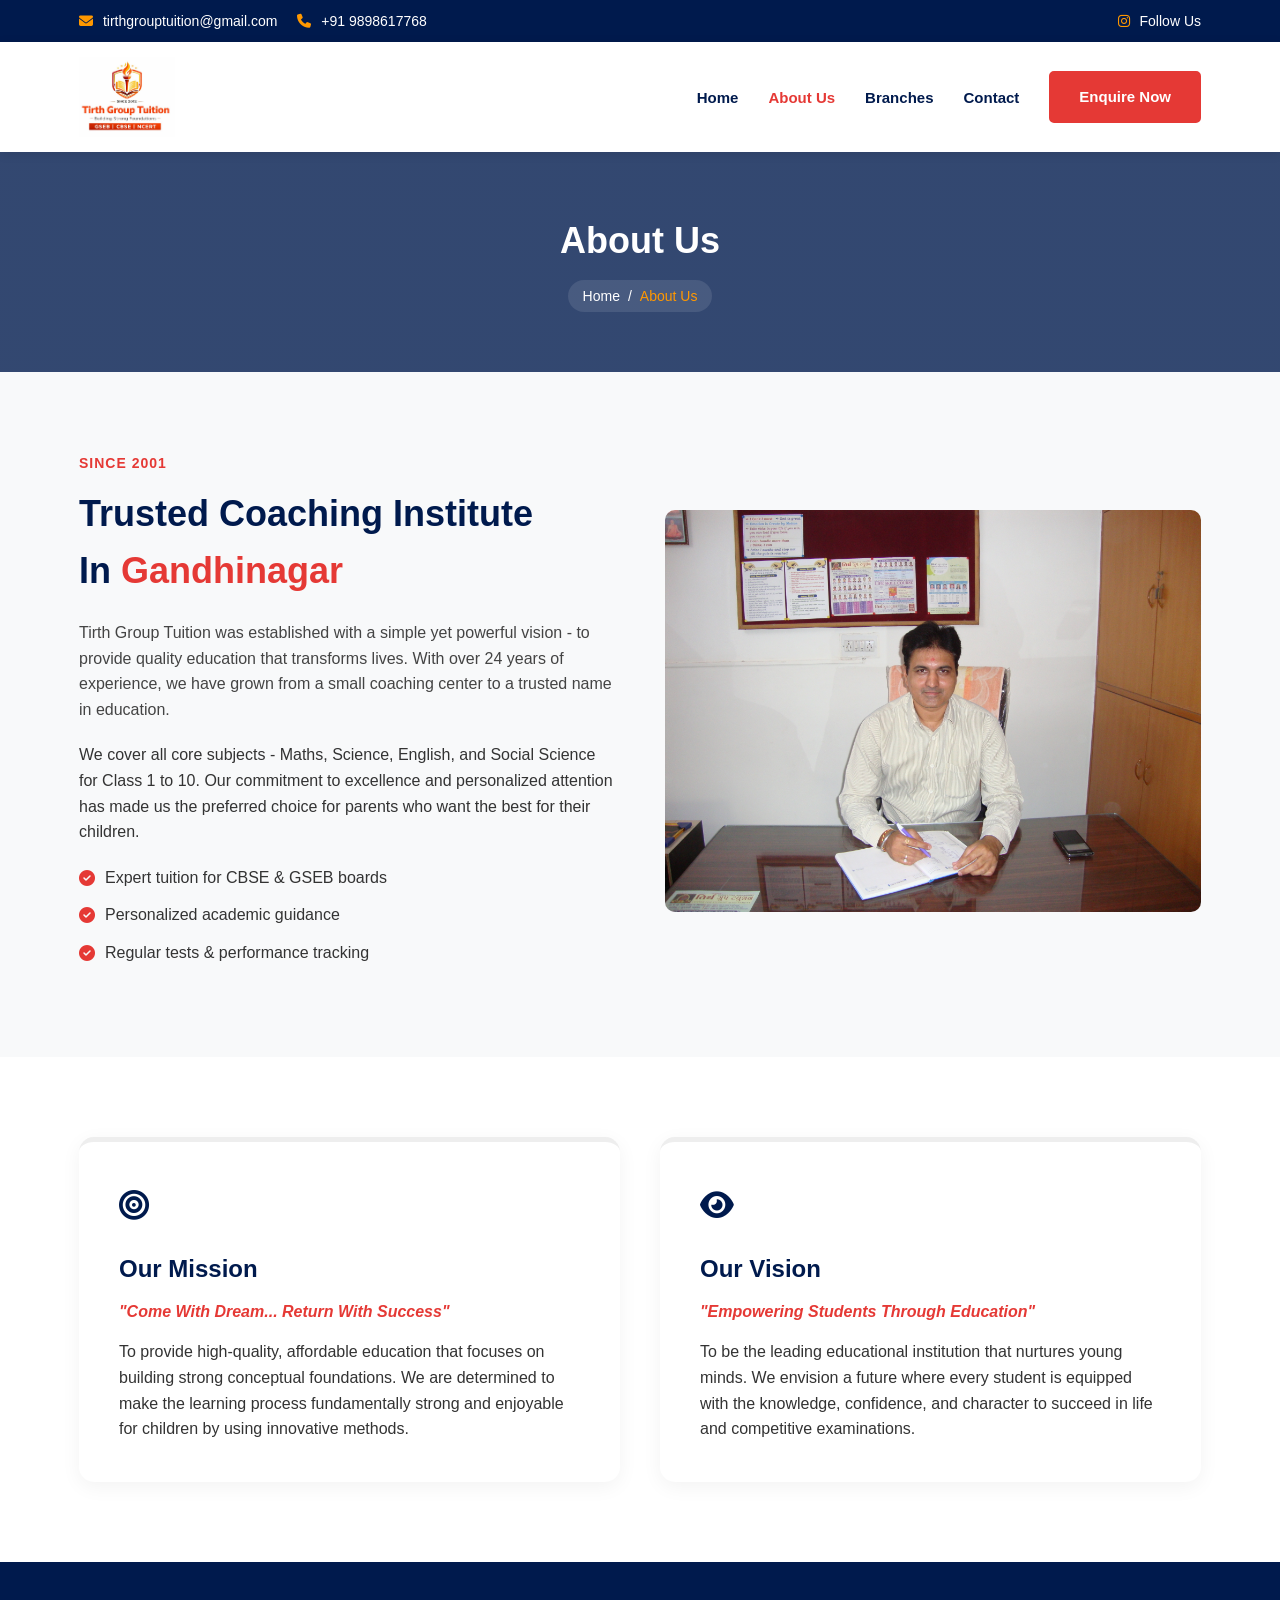
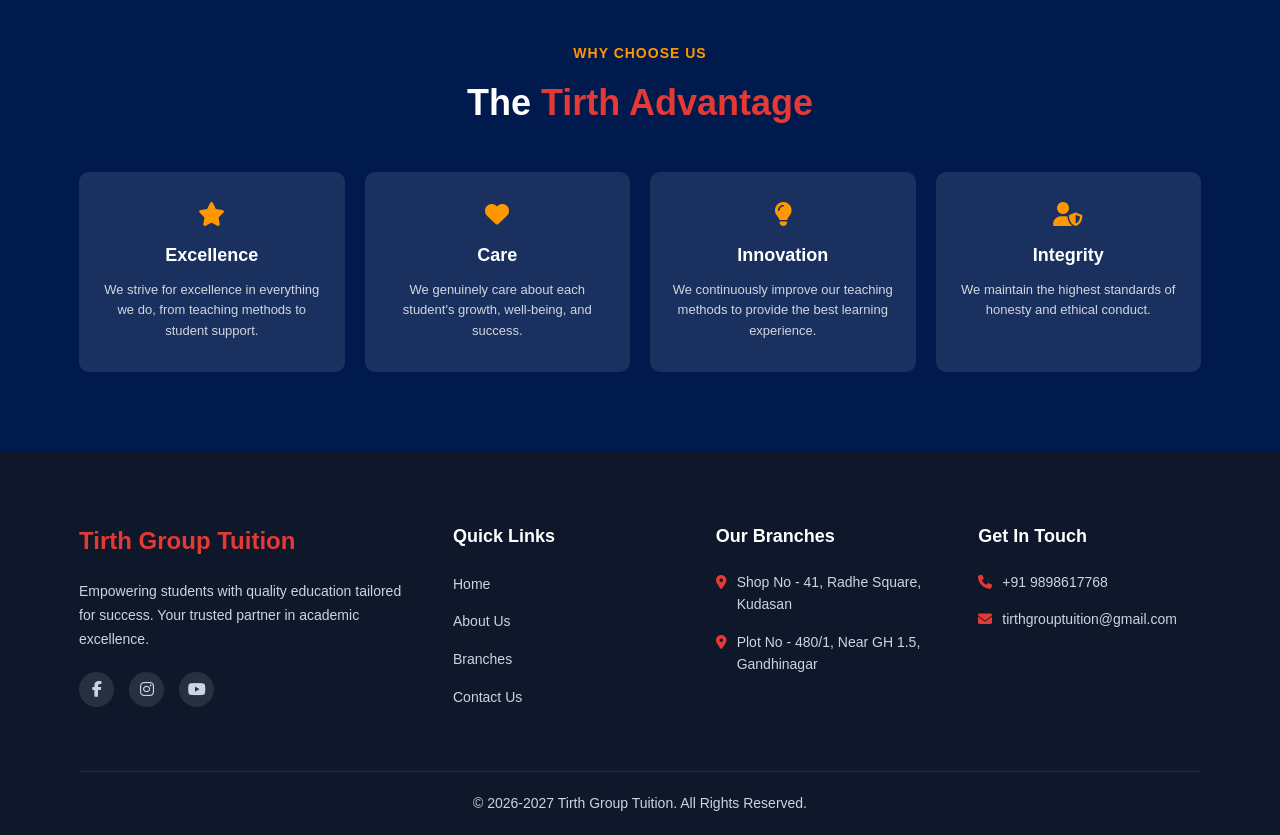
<file: about.html>
<!DOCTYPE html>
<html lang="en">

<head>
    <meta charset="UTF-8">
    <meta name="viewport" content="width=device-width, initial-scale=1.0">
    <title>About Us - Tirth Group Tuition | Our Story & Vision</title>
    <meta name="description"
        content="Learn about Tirth Group Tuition's 24+ years journey in providing quality education. Meet our experienced faculty and know our vision.">

    <link rel="stylesheet" href="https://cdnjs.cloudflare.com/ajax/libs/font-awesome/6.4.0/css/all.min.css">

    <link rel="stylesheet" href="style.css">
</head>

<body>
    <div class="top-bar">
        <div class="container">
            <div class="top-bar-content">
                <div class="top-bar-left">
                    <a href="mailto:tirthgrouptuition@gmail.com">
                        <i class="fas fa-envelope"></i> tirthgrouptuition@gmail.com
                    </a>
                    <a href="tel:+919898617768">
                        <i class="fas fa-phone"></i> +91 9898617768
                    </a>
                </div>
                <!-- <div class="top-bar-right">
                    <a href="https://instagram.com/tirthgrouptuition" target="_blank" rel="noopener">
                        <i class="fab fa-instagram"></i> Follow Us
                    </a>
                    <span class="divider">|</span>
                    <a href="#" class="login-link"><i class="fas fa-user-lock"></i> Student Login</a>
                </div> -->
                <!-- UPDATED: Removed Student Login, kept Follow Us aligned right -->
                <div class="top-bar-right">
                    <a href="https://instagram.com/tirthgrouptuition" target="_blank" rel="noopener">
                        <i class="fab fa-instagram"></i> Follow Us
                    </a>
                </div>
            </div>
        </div>
    </div>

    <header class="header">
        <div class="container">
            <div class="header-content">
                <!-- <div class="logo">
                    <a href="index.html">
                        Tirth Group <span class="highlight">Tuition</span>
                    </a>
                </div> -->
                <div class="logo">
                    <a href="index.html">
                        <!-- Logo image from /images folder. alt text for accessibility/SEO -->
                        <img src="images/Logo.JPG" alt="Tirth Group Tuition Logo"
                            style="height: 80px; width: auto; display: block;">
                    </a>
                </div>

                <button class="mobile-menu-btn" aria-label="Toggle menu">
                    <i class="fas fa-bars"></i>
                </button>

                <nav>
                    <ul class="nav-menu">
                        <li><a href="index.html">Home</a></li>
                        <li><a href="about.html" class="active">About Us</a></li>
                        <li><a href="branches.html">Branches</a></li>
                        <li><a href="contact.html">Contact</a></li>
                        <li>
                            <a href="#" class="btn btn-enquire">Enquire Now</a>
                        </li>
                    </ul>
                </nav>
            </div>
        </div>
    </header>

    <section class="page-header-banner">
        <div class="container">
            <h1>About Us</h1>
            <div class="breadcrumb">
                <a href="index.html">Home</a>
                <span class="separator">/</span>
                <span class="current">About Us</span>
            </div>
        </div>
    </section>



    <section class="section about-story-section" style="background-color: #f8f9fa;">
        <div class="container">
            <div class="about-grid-layout">
                <div class="about-content-text">
                    <span class="sub-title">SINCE 2001</span>
                    <h2>Trusted Coaching Institute <br>In <span class="highlight">Gandhinagar</span></h2>
                    <p class="intro-para">
                        Tirth Group Tuition was established with a simple yet powerful vision - to provide quality
                        education that transforms lives.
                        With over 24 years of experience, we have grown from a small coaching center to a trusted name
                        in education.
                    </p>
                    <p>
                        We cover all core subjects - Maths, Science, English, and Social Science for Class 1 to 10.
                        Our commitment to excellence and personalized attention has made us the preferred choice for
                        parents who want the best for their children.
                    </p>

                    <div class="about-features-list">
                        <ul>
                            <li><i class="fas fa-check-circle"></i> Expert tuition for CBSE & GSEB boards</li>
                            <li><i class="fas fa-check-circle"></i> Personalized academic guidance</li>
                            <li><i class="fas fa-check-circle"></i> Regular tests & performance tracking</li>
                        </ul>
                    </div>
                </div>
                <div class="about-img-collage">
                    <img src="images/tgt2.JPG" alt="Classroom Environment" class="main-about-img">
                </div>
            </div>
        </div>
    </section>

    <section class="section mission-vision-section">
        <div class="container">
            <div class="mv-grid">
                <div class="mv-box">
                    <div class="mv-icon"><i class="fas fa-bullseye"></i></div>
                    <h3>Our Mission</h3>
                    <p class="mv-tagline">"Come With Dream... Return With Success"</p>
                    <p>
                        To provide high-quality, affordable education that focuses on building strong conceptual
                        foundations.
                        We are determined to make the learning process fundamentally strong and enjoyable for children
                        by using innovative methods.
                    </p>
                </div>

                <div class="mv-box">
                    <div class="mv-icon"><i class="fas fa-eye"></i></div>
                    <h3>Our Vision</h3>
                    <p class="mv-tagline">"Empowering Students Through Education"</p>
                    <p>
                        To be the leading educational institution that nurtures young minds. We envision a future where
                        every student
                        is equipped with the knowledge, confidence, and character to succeed in life and competitive
                        examinations.
                    </p>
                </div>
            </div>
        </div>
    </section>

    <section class="section" style="background-color: #001a4d; color: white;">
        <div class="container">
            <div class="section-head text-center">
                <span class="sub-title" style="color: #FF9800;">WHY CHOOSE US</span>
                <h2 style="color: white;">The <span class="highlight">Tirth Advantage</span></h2>
            </div>

            <div class="values-grid">
                <div class="value-card">
                    <i class="fas fa-star"></i>
                    <h4>Excellence</h4>
                    <p>We strive for excellence in everything we do, from teaching methods to student support.</p>
                </div>
                <div class="value-card">
                    <i class="fas fa-heart"></i>
                    <h4>Care</h4>
                    <p>We genuinely care about each student's growth, well-being, and success.</p>
                </div>
                <div class="value-card">
                    <i class="fas fa-lightbulb"></i>
                    <h4>Innovation</h4>
                    <p>We continuously improve our teaching methods to provide the best learning experience.</p>
                </div>
                <div class="value-card">
                    <i class="fas fa-user-shield"></i>
                    <h4>Integrity</h4>
                    <p>We maintain the highest standards of honesty and ethical conduct.</p>
                </div>
            </div>
        </div>
    </section>

    <footer class="footer-new">
        <div class="container">
            <div class="footer-top">
                <div class="footer-widget">
                    <div class="f-logo">
                        Tirth Group <span class="highlight">Tuition</span>
                    </div>
                    <p>Empowering students with quality education tailored for success. Your trusted partner in academic
                        excellence.</p>
                    <div class="social-icons">
                        <a href="#"><i class="fab fa-facebook-f"></i></a>
                        <a href="#"><i class="fab fa-instagram"></i></a>
                        <a href="#"><i class="fab fa-youtube"></i></a>
                    </div>
                </div>

                <div class="footer-widget">
                    <h4>Quick Links</h4>
                    <ul>
                        <li><a href="index.html">Home</a></li>
                        <li><a href="about.html">About Us</a></li>
                        <li><a href="branches.html">Branches</a></li>
                        <li><a href="contact.html">Contact Us</a></li>
                    </ul>
                </div>

                <div class="footer-widget">
                    <h4>Our Branches</h4>
                    <div class="f-contact-box">
                        <i class="fas fa-map-marker-alt"></i>
                        <span>Shop No - 41, Radhe Square, Kudasan</span>
                    </div>
                    <div class="f-contact-box">
                        <i class="fas fa-map-marker-alt"></i>
                        <span>Plot No - 480/1, Near GH 1.5, Gandhinagar</span>
                    </div>
                </div>

                <div class="footer-widget">
                    <h4>Get In Touch</h4>
                    <div class="f-contact-box">
                        <i class="fas fa-phone"></i>
                        <a href="tel:+919898617768">+91 9898617768</a>
                    </div>
                    <div class="f-contact-box">
                        <i class="fas fa-envelope"></i>
                        <a href="mailto:tirthgrouptuition@gmail.com">tirthgrouptuition@gmail.com</a>
                    </div>
                </div>
            </div>

            <div class="footer-bottom">
                <p>&copy; 2026-2027 Tirth Group Tuition. All Rights Reserved.</p>
                <!-- <p>&copy; 2026-<span id="currentYear">2027</span> Tirth Group Tuition. All Rights Reserved.</p> -->
            </div>
        </div>
    </footer>

    <div class="modal-overlay">
        <div class="modal pill-modal-wide">
            <button class="modal-close" aria-label="Close form">×</button>

            <div class="modal-grid">
                <div class="modal-left">
                    <span class="modal-tag">CONTACT US</span>
                    <h2>We're Here <br>For <span class="highlight-text">You</span></h2>
                    <p>Fill out the form and we'll get back to you shortly to assist!</p>

                    <div class="modal-brand-logo">
                        <div class="brand-circle">
                            <i class="fas fa-graduation-cap"></i>
                        </div>
                        <h3>Tirth Group <span style="color: #001a4d;">Tuition</span></h3>
                    </div>
                </div>

                <div class="modal-right">
                    <form id="enquiryForm" class="pill-contact-form">
                        <div class="form-group-pill">
                            <input type="text" id="name" name="name" placeholder="Name" class="pill-input" required>
                        </div>

                        <div class="form-group-pill">
                            <input type="email" id="email" name="email" placeholder="Email" class="pill-input" required>
                        </div>

                        <div class="form-group-pill">
                            <input type="tel" id="phone" name="phone" placeholder="Phone" class="pill-input"
                                maxlength="10" required>
                        </div>

                        <div class="form-group-pill">
                            <select id="studentClass" name="studentClass" class="pill-input" required
                                style="cursor: pointer; background-color: #fff;">
                                <option value="" disabled selected>Select Class</option>
                                <option value="1">Class 1</option>
                                <option value="2">Class 2</option>
                                <option value="3">Class 3</option>
                                <option value="4">Class 4</option>
                                <option value="5">Class 5</option>
                                <option value="6">Class 6</option>
                                <option value="7">Class 7</option>
                                <option value="8">Class 8</option>
                                <option value="9">Class 9</option>
                                <option value="10">Class 10</option>
                            </select>
                        </div>

                        <div class="form-group-pill">
                            <textarea id="message" name="message" placeholder="Message" class="pill-input"
                                rows="3"></textarea>
                        </div>

                        <div style="text-align: center;">
                            <button type="submit" class="btn pill-submit-btn"
                                style="justify-content: center; padding: 12px 50px;">Send Message</button>
                        </div>

                        <div id="formMessage"
                            style="display:none; text-align:center; margin-top:15px; font-weight:bold;"></div>
                    </form>
                </div>
            </div>
        </div>
    </div>

    <script src="script.js"></script>
</body>

</html>
</file>
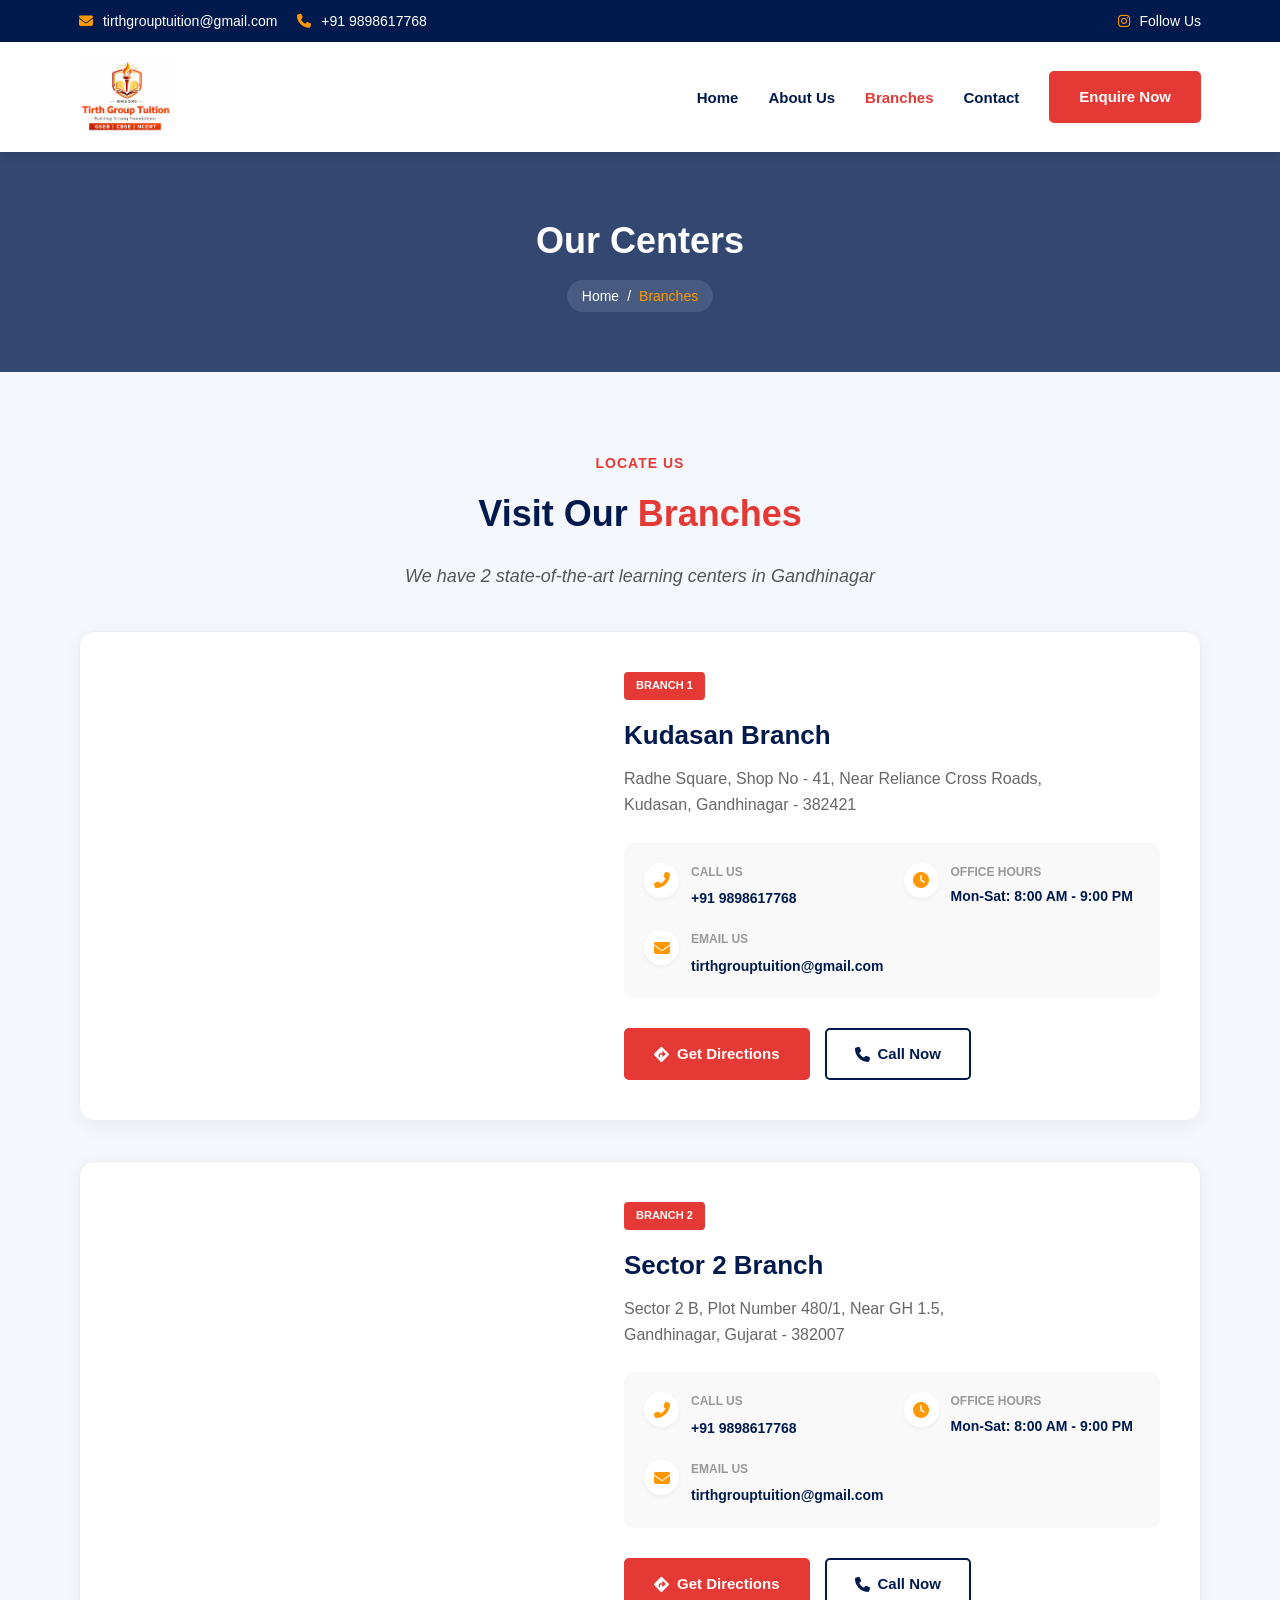
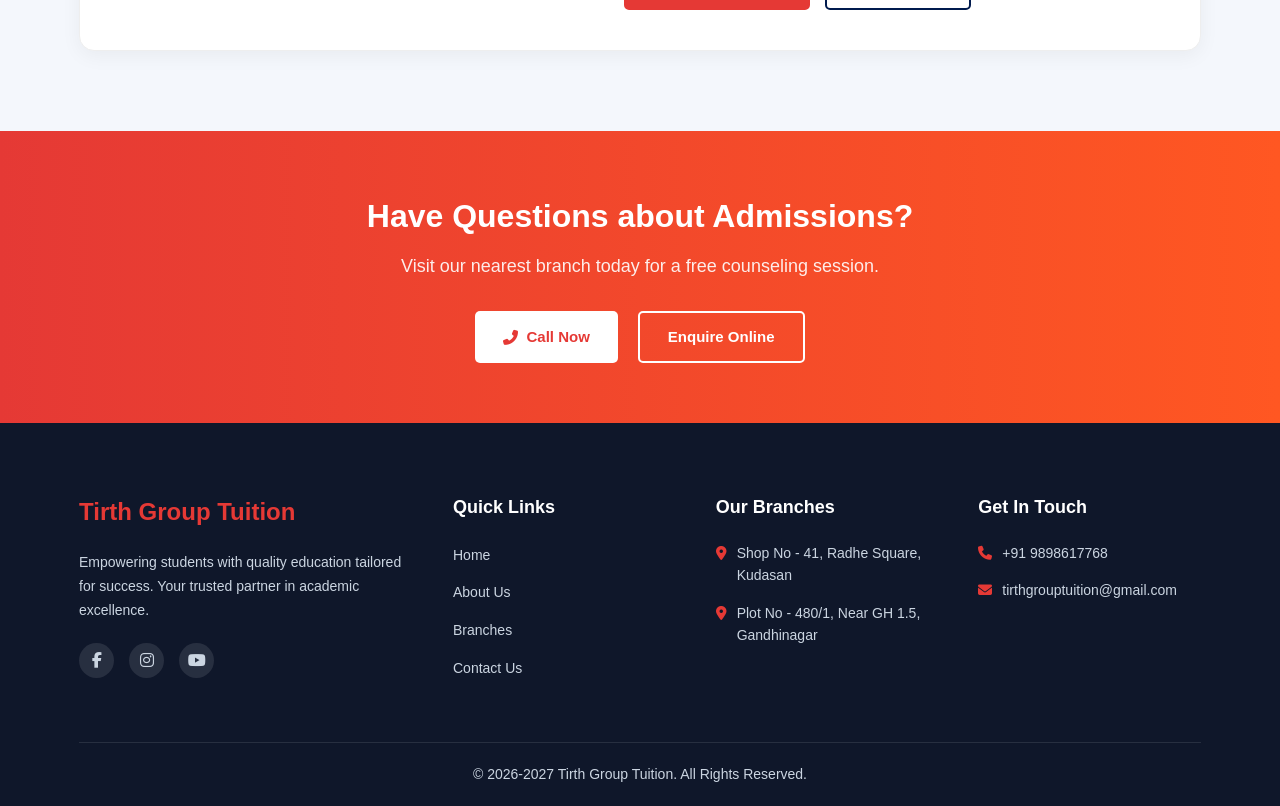
<file: branches.html>
<!DOCTYPE html>
<html lang="en">

<head>
    <meta charset="UTF-8">
    <meta name="viewport" content="width=device-width, initial-scale=1.0">
    <title>Our Branches - Tirth Group Tuition | Kudasan & Gandhinagar</title>
    <meta name="description"
        content="Visit Tirth Group Tuition at our Kudasan and Gandhinagar branches. Find directions, contact numbers, and center timings here.">

    <link rel="stylesheet" href="https://cdnjs.cloudflare.com/ajax/libs/font-awesome/6.4.0/css/all.min.css">

    <link rel="stylesheet" href="style.css">
</head>

<body>
    <div class="top-bar">
        <div class="container">
            <div class="top-bar-content">
                <div class="top-bar-left">
                    <a href="mailto:tirthgrouptuition@gmail.com">
                        <i class="fas fa-envelope"></i> tirthgrouptuition@gmail.com
                    </a>
                    <a href="tel:+919898617768">
                        <i class="fas fa-phone"></i> +91 9898617768
                    </a>
                </div>
                <!-- <div class="top-bar-right">
                    <a href="https://instagram.com/tirthgrouptuition" target="_blank" rel="noopener">
                        <i class="fab fa-instagram"></i> Follow Us
                    </a>
                    <span class="divider">|</span>
                    <a href="#" class="login-link"><i class="fas fa-user-lock"></i> Student Login</a>
                </div> -->
                <!-- UPDATED: Removed Student Login, kept Follow Us aligned right -->
                <div class="top-bar-right">
                    <a href="https://instagram.com/tirthgrouptuition" target="_blank" rel="noopener">
                        <i class="fab fa-instagram"></i> Follow Us
                    </a>
                </div>
            </div>
        </div>
    </div>

    <header class="header">
        <div class="container">
            <div class="header-content">
                <!-- <div class="logo">
                    <a href="index.html">
                        Tirth Group <span class="highlight">Tuition</span>
                    </a>
                </div> -->
                <div class="logo">
    <a href="index.html">
        <!-- Logo image from /images folder. alt text for accessibility/SEO -->
        <img 
            src="images/Logo.JPG" 
            alt="Tirth Group Tuition Logo" 
            style="height: 80px; width: auto; display: block;"
        >
    </a>
</div>

                <button class="mobile-menu-btn" aria-label="Toggle menu">
                    <i class="fas fa-bars"></i>
                </button>

                <nav>
                    <ul class="nav-menu">
                        <li><a href="index.html">Home</a></li>
                        <li><a href="about.html">About Us</a></li>
                        <li><a href="branches.html" class="active">Branches</a></li>
                        <li><a href="contact.html">Contact</a></li>
                        <li>
                            <a href="#" class="btn btn-enquire">Enquire Now</a>
                        </li>
                    </ul>
                </nav>
            </div>
        </div>
    </header>

    <section class="page-header-banner">
        <div class="container">
            <h1>Our Centers</h1>
            <div class="breadcrumb">
                <a href="index.html">Home</a>
                <span class="separator">/</span>
                <span class="current">Branches</span>
            </div>
        </div>
    </section>

    <section class="section" style="background-color: #f4f7fc;">
        <div class="container">
            <div class="section-head text-center">
                <span class="sub-title">LOCATE US</span>
                <h2>Visit Our <span class="highlight">Branches</span></h2>
                <p class="lead-text">We have 2 state-of-the-art learning centers in Gandhinagar</p>
            </div>

            <div class="branch-listing-wrapper">

                <div class="full-branch-card">
                    <div class="fb-map">
                        <iframe
                            src="https://www.google.com/maps/embed?pb=!1m18!1m12!1m3!1d3671.2!2d72.6!3d23.1!2m3!1f0!2f0!3f0!3m2!1i1024!2i768!4f13.1!3m3!1m2!1s0x0%3A0x0!2sKudasan%2C%20Gandhinagar!5e0!3m2!1sen!2sin!4v1234567890"
                            allowfullscreen="" loading="lazy">
                        </iframe>
                    </div>
                    <div class="fb-content">
                        <span class="branch-badge">BRANCH 1</span>
                        <h3>Kudasan Branch</h3>
                        <p class="fb-address">
                            Radhe Square, Shop No - 41, Near Reliance Cross Roads, <br>Kudasan, Gandhinagar - 382421
                        </p>

                        <div class="fb-details">
                            <div class="fb-item">
                                <div class="icon"><i class="fas fa-phone-alt"></i></div>
                                <div>
                                    <span>Call Us</span>
                                    <a href="tel:+919898617768">+91 9898617768</a>
                                </div>
                            </div>
                            <div class="fb-item">
                                <div class="icon"><i class="fas fa-clock"></i></div>
                                <div>
                                    <span>Office Hours</span>
                                    <p>Mon-Sat: 8:00 AM - 9:00 PM</p>
                                </div>
                            </div>
                            <div class="fb-item">
                                <div class="icon"><i class="fas fa-envelope"></i></div>
                                <div>
                                    <span>Email Us</span>
                                    <a href="mailto:tirthgrouptuition@gmail.com">tirthgrouptuition@gmail.com</a>
                                </div>
                            </div>
                        </div>

                        <div class="fb-actions">
                            <a href="#" class="btn btn-primary"><i class="fas fa-directions"></i> Get Directions</a>
                            <a href="tel:+919898617768" class="btn btn-outline"><i class="fas fa-phone"></i> Call
                                Now</a>
                        </div>
                    </div>
                </div>

                <div class="full-branch-card">
                    <div class="fb-map">
                        <iframe
                            src="https://www.google.com/maps/embed?pb=!1m18!1m12!1m3!1d3671.9!2d72.6!3d23.2!2m3!1f0!2f0!3f0!3m2!1i1024!2i768!4f13.1!3m3!1m2!1s0x0%3A0x0!2sGandhinagar!5e0!3m2!1sen!2sin!4v1234567890"
                            allowfullscreen="" loading="lazy">
                        </iframe>
                    </div>
                    <div class="fb-content">
                        <span class="branch-badge">BRANCH 2</span>
                        <h3>Sector 2 Branch</h3>
                        <p class="fb-address">
                            Sector 2 B, Plot Number 480/1, Near GH 1.5, <br>Gandhinagar, Gujarat - 382007
                        </p>

                        <div class="fb-details">
                            <div class="fb-item">
                                <div class="icon"><i class="fas fa-phone-alt"></i></div>
                                <div>
                                    <span>Call Us</span>
                                    <a href="tel:+919898617768">+91 9898617768</a>
                                </div>
                            </div>
                            <div class="fb-item">
                                <div class="icon"><i class="fas fa-clock"></i></div>
                                <div>
                                    <span>Office Hours</span>
                                    <p>Mon-Sat: 8:00 AM - 9:00 PM</p>
                                </div>
                            </div>
                            <div class="fb-item">
                                <div class="icon"><i class="fas fa-envelope"></i></div>
                                <div>
                                    <span>Email Us</span>
                                    <a href="mailto:tirthgrouptuition@gmail.com">tirthgrouptuition@gmail.com</a>
                                </div>
                            </div>
                        </div>

                        <div class="fb-actions">
                            <a href="#" class="btn btn-primary"><i class="fas fa-directions"></i> Get Directions</a>
                            <a href="tel:+919898617768" class="btn btn-outline"><i class="fas fa-phone"></i> Call
                                Now</a>
                        </div>
                    </div>
                </div>

            </div>
        </div>
    </section>

    <section class="cta-strip">
        <div class="container">
            <div class="cta-content">
                <h2>Have Questions about Admissions?</h2>
                <p>Visit our nearest branch today for a free counseling session.</p>
                <div class="cta-buttons">
                    <a href="tel:+919898617768" class="btn btn-white"><i class="fas fa-phone-alt"></i> Call Now</a>
                    <a href="#" class="btn btn-border-white">Enquire Online</a>
                </div>
            </div>
        </div>
    </section>

    <footer class="footer-new">
        <div class="container">
            <div class="footer-top">
                <div class="footer-widget">
                    <div class="f-logo">
                        Tirth Group <span class="highlight">Tuition</span>
                    </div>
                    <p>Empowering students with quality education tailored for success. Your trusted partner in academic
                        excellence.</p>
                    <div class="social-icons">
                        <a href="#"><i class="fab fa-facebook-f"></i></a>
                        <a href="#"><i class="fab fa-instagram"></i></a>
                        <a href="#"><i class="fab fa-youtube"></i></a>
                    </div>
                </div>

                <div class="footer-widget">
                    <h4>Quick Links</h4>
                    <ul>
                        <li><a href="index.html">Home</a></li>
                        <li><a href="about.html">About Us</a></li>
                        <li><a href="branches.html">Branches</a></li>
                        <li><a href="contact.html">Contact Us</a></li>
                    </ul>
                </div>

                <div class="footer-widget">
                    <h4>Our Branches</h4>
                    <div class="f-contact-box">
                        <i class="fas fa-map-marker-alt"></i>
                        <span>Shop No - 41, Radhe Square, Kudasan</span>
                    </div>
                    <div class="f-contact-box">
                        <i class="fas fa-map-marker-alt"></i>
                        <span>Plot No - 480/1, Near GH 1.5, Gandhinagar</span>
                    </div>
                </div>

                <div class="footer-widget">
                    <h4>Get In Touch</h4>
                    <div class="f-contact-box">
                        <i class="fas fa-phone"></i>
                        <a href="tel:+919898617768">+91 9898617768</a>
                    </div>
                    <div class="f-contact-box">
                        <i class="fas fa-envelope"></i>
                        <a href="mailto:tirthgrouptuition@gmail.com">tirthgrouptuition@gmail.com</a>
                    </div>
                </div>
            </div>

            <div class="footer-bottom">
                <p>&copy; 2026-2027 Tirth Group Tuition. All Rights Reserved.</p>
                <!-- <p>&copy; 2026-<span id="currentYear">2027</span> Tirth Group Tuition. All Rights Reserved.</p> -->
            </div>
        </div>
    </footer>

    <div class="modal-overlay">
        <div class="modal pill-modal-wide">
            <button class="modal-close" aria-label="Close form">×</button>
            
            <div class="modal-grid">
                <div class="modal-left">
                    <span class="modal-tag">CONTACT US</span>
                    <h2>We're Here <br>For <span class="highlight-text">You</span></h2>
                    <p>Fill out the form and we'll get back to you shortly to assist!</p>
                    
                    <div class="modal-brand-logo">
                        <div class="brand-circle">
                            <i class="fas fa-graduation-cap"></i>
                        </div>
                        <h3>Tirth Group <span style="color: #001a4d;">Tuition</span></h3>
                    </div>
                </div>

                <div class="modal-right">
                    <form id="enquiryForm" class="pill-contact-form">
                        <div class="form-group-pill">
                            <input type="text" id="name" name="name" placeholder="Name" class="pill-input" required>
                        </div>
                        
                        <div class="form-group-pill">
                            <input type="email" id="email" name="email" placeholder="Email" class="pill-input" required>
                        </div>

                        <div class="form-group-pill">
                            <input type="tel" id="phone" name="phone" placeholder="Phone" class="pill-input" maxlength="10" required>
                        </div>

                        <div class="form-group-pill">
                            <select id="studentClass" name="studentClass" class="pill-input" required style="cursor: pointer; background-color: #fff;">
                                <option value="" disabled selected>Select Class</option>
                                <option value="1">Class 1</option>
                                <option value="2">Class 2</option>
                                <option value="3">Class 3</option>
                                <option value="4">Class 4</option>
                                <option value="5">Class 5</option>
                                <option value="6">Class 6</option>
                                <option value="7">Class 7</option>
                                <option value="8">Class 8</option>
                                <option value="9">Class 9</option>
                                <option value="10">Class 10</option>
                            </select>
                        </div>

                        <div class="form-group-pill">
                            <textarea id="message" name="message" placeholder="Message" class="pill-input" rows="3"></textarea>
                        </div>

                        <div style="text-align: center;">
                            <button type="submit" class="btn pill-submit-btn" style="justify-content: center; padding: 12px 50px;">Send Message</button>
                        </div>
                        
                        <div id="formMessage" style="display:none; text-align:center; margin-top:15px; font-weight:bold;"></div>
                    </form>
                </div>
            </div>
        </div>
    </div>

    <script src="script.js"></script>
</body>

</html>
</file>
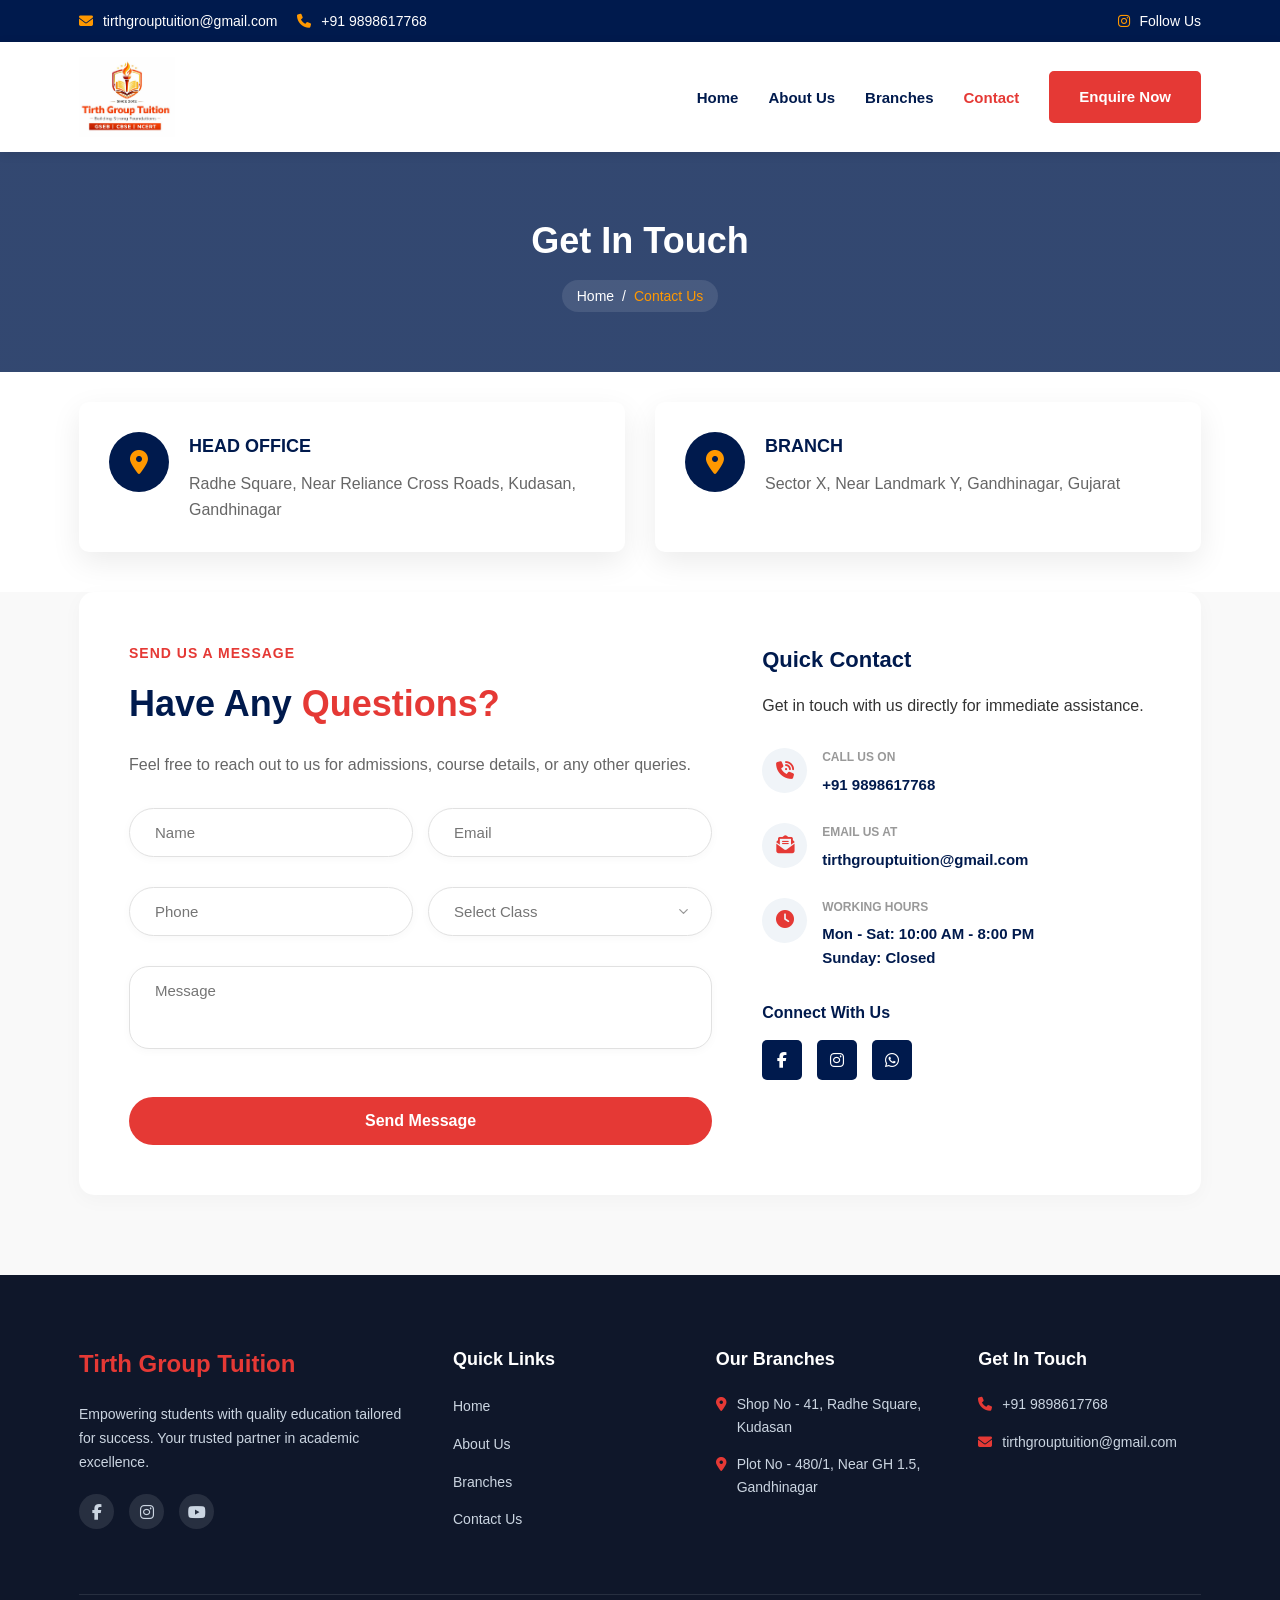
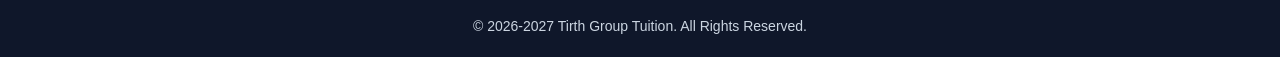
<file: contact.html>
<!DOCTYPE html>
<html lang="en">

<head>
    <meta charset="UTF-8">
    <meta name="viewport" content="width=device-width, initial-scale=1.0">
    <title>Contact Us - Tirth Group Tuition | Get in Touch</title>
    <meta name="description"
        content="Contact Tirth Group Tuition for admissions, queries, or to schedule a visit. Find our phone number, email, and addresses for Kudasan and Gandhinagar branches.">

    <link rel="stylesheet" href="https://cdnjs.cloudflare.com/ajax/libs/font-awesome/6.4.0/css/all.min.css">

    <link rel="stylesheet" href="style.css">
</head>

<body>
    <div class="top-bar">
        <div class="container">
            <div class="top-bar-content">
                <div class="top-bar-left">
                    <a href="mailto:tirthgrouptuition@gmail.com">
                        <i class="fas fa-envelope"></i> tirthgrouptuition@gmail.com
                    </a>
                    <a href="tel:+919898617768">
                        <i class="fas fa-phone"></i> +91 9898617768
                    </a>
                </div>
                <!-- <div class="top-bar-right">
                    <a href="https://instagram.com/tirthgrouptuition" target="_blank" rel="noopener">
                        <i class="fab fa-instagram"></i> Follow Us
                    </a>
                    <span class="divider">|</span>
                    <a href="#" class="login-link"><i class="fas fa-user-lock"></i> Student Login</a>
                </div> -->
                <!-- UPDATED: Removed Student Login, kept Follow Us aligned right -->
                <div class="top-bar-right">
                    <a href="https://instagram.com/tirthgrouptuition" target="_blank" rel="noopener">
                        <i class="fab fa-instagram"></i> Follow Us
                    </a>
                </div>
            </div>
        </div>
    </div>

    <header class="header">
        <div class="container">
            <div class="header-content">
                <!-- <div class="logo">
                    <a href="index.html">
                        Tirth Group <span class="highlight">Tuition</span>
                    </a>
                </div> -->
                <div class="logo">
    <a href="index.html">
        <!-- Logo image from /images folder. alt text for accessibility/SEO -->
        <img 
            src="images/Logo.JPG" 
            alt="Tirth Group Tuition Logo" 
            style="height: 80px; width: auto; display: block;"
        >
    </a>
</div>

                <button class="mobile-menu-btn" aria-label="Toggle menu">
                    <i class="fas fa-bars"></i>
                </button>

                <nav>
                    <ul class="nav-menu">
                        <li><a href="index.html">Home</a></li>
                        <li><a href="about.html">About Us</a></li>
                        <li><a href="branches.html">Branches</a></li>
                        <li><a href="contact.html" class="active">Contact</a></li>
                        <li>
                            <a href="#" class="btn btn-enquire">Enquire Now</a>
                        </li>
                    </ul>
                </nav>
            </div>
        </div>
    </header>

    <section class="page-header-banner">
        <div class="container">
            <h1>Get In Touch</h1>
            <div class="breadcrumb">
                <a href="index.html">Home</a>
                <span class="separator">/</span>
                <span class="current">Contact Us</span>
            </div>
        </div>
    </section>

    <section class="section contact-addresses-section">
        <div class="container">
            <div class="address-cards-grid">
                <div class="address-card">
                    <div class="ac-icon">
                        <i class="fas fa-map-marker-alt"></i>
                    </div>
                    <div class="ac-content">
                        <h3>HEAD OFFICE</h3>
                        <p>Radhe Square, Near Reliance Cross Roads, Kudasan, Gandhinagar</p>
                    </div>
                </div>

                <div class="address-card">
                    <div class="ac-icon">
                        <i class="fas fa-map-marker-alt"></i>
                    </div>
                    <div class="ac-content">
                        <h3>BRANCH</h3>
                        <p>Sector X, Near Landmark Y, Gandhinagar, Gujarat</p>
                    </div>
                </div>
            </div>
        </div>
    </section>

    <section class="section" style="background-color: #f9f9f9; padding-top: 0;">
        <div class="container">
            <div class="contact-grid-wrapper">

                <div class="contact-form-box">
                    <span class="sub-title">SEND US A MESSAGE</span>
                    <h2>Have Any <span class="highlight">Questions?</span></h2>
                    <p style="margin-bottom: 30px; color: #666;">Feel free to reach out to us for admissions, course
                        details, or any other queries.</p>

                    <form id="openCallbackForm" class="modern-pill-form">
                        <div class="form-row-split">
                            <input type="text" name="name" placeholder="Name" class="pill-input" required>
                            <input type="email" name="email" placeholder="Email" class="pill-input" required>
                        </div>
                        
                        <div class="form-row-split" style="margin-top: 15px;">
                            <input type="tel" name="phone" placeholder="Phone" class="pill-input" maxlength="10" required>
                            
                            <select id="cbStudentClass" name="studentClass" class="pill-input" required style="cursor: pointer; background-color: #fff;">
                                <option value="" disabled selected>Select Class</option>
                                <option value="1">Class 1</option>
                                <option value="2">Class 2</option>
                                <option value="3">Class 3</option>
                                <option value="4">Class 4</option>
                                <option value="5">Class 5</option>
                                <option value="6">Class 6</option>
                                <option value="7">Class 7</option>
                                <option value="8">Class 8</option>
                                <option value="9">Class 9</option>
                                <option value="10">Class 10</option>
                            </select>
                        </div>
                        
                        <div style="margin-top: 15px;">
                            <textarea name="message" placeholder="Message" class="pill-input" rows="3"></textarea>
                        </div>
                        
                        <div style="margin-top: 20px;">
                            <button type="submit" class="btn pill-btn callback-submit-btn" style="width: 100%; justify-content: center;">Send Message</button>
                        </div>
                        
                        <div id="cbFormMessage" style="display:none; margin-top:15px; font-weight:bold; text-align: center;"></div>
                    </form>
                </div>

                <div class="contact-info-box">
                    <h3>Quick Contact</h3>
                    <p>Get in touch with us directly for immediate assistance.</p>

                    <div class="info-list">
                        <div class="info-item">
                            <div class="icon"><i class="fas fa-phone-volume"></i></div>
                            <div class="text">
                                <span>Call Us On</span>
                                <a href="tel:+919898617768">+91 9898617768</a>
                            </div>
                        </div>
                        <div class="info-item">
                            <div class="icon"><i class="fas fa-envelope-open-text"></i></div>
                            <div class="text">
                                <span>Email Us At</span>
                                <a href="mailto:tirthgrouptuition@gmail.com">tirthgrouptuition@gmail.com</a>
                            </div>
                        </div>
                        <div class="info-item">
                            <div class="icon"><i class="fas fa-clock"></i></div>
                            <div class="text">
                                <span>Working Hours</span>
                                <p>Mon - Sat: 10:00 AM - 8:00 PM<br>Sunday: Closed</p>
                            </div>
                        </div>
                    </div>

                    <div class="social-connect">
                        <h4>Connect With Us</h4>
                        <div class="sc-icons">
                            <a href="#"><i class="fab fa-facebook-f"></i></a>
                            <a href="https://instagram.com/tirthgrouptuition" target="_blank"><i
                                    class="fab fa-instagram"></i></a>
                            <a href="#"><i class="fab fa-whatsapp"></i></a>
                        </div>
                    </div>
                </div>

            </div>
        </div>
    </section>

    <footer class="footer-new">
        <div class="container">
            <div class="footer-top">
                <div class="footer-widget">
                    <div class="f-logo">
                        Tirth Group <span class="highlight">Tuition</span>
                    </div>
                    <p>Empowering students with quality education tailored for success. Your trusted partner in academic
                        excellence.</p>
                    <div class="social-icons">
                        <a href="#"><i class="fab fa-facebook-f"></i></a>
                        <a href="#"><i class="fab fa-instagram"></i></a>
                        <a href="#"><i class="fab fa-youtube"></i></a>
                    </div>
                </div>

                <div class="footer-widget">
                    <h4>Quick Links</h4>
                    <ul>
                        <li><a href="index.html">Home</a></li>
                        <li><a href="about.html">About Us</a></li>
                        <li><a href="branches.html">Branches</a></li>
                        <li><a href="contact.html">Contact Us</a></li>
                    </ul>
                </div>

                <div class="footer-widget">
                    <h4>Our Branches</h4>
                    <div class="f-contact-box">
                        <i class="fas fa-map-marker-alt"></i>
                        <span>Shop No - 41, Radhe Square, Kudasan</span>
                    </div>
                    <div class="f-contact-box">
                        <i class="fas fa-map-marker-alt"></i>
                        <span>Plot No - 480/1, Near GH 1.5, Gandhinagar</span>
                    </div>
                </div>

                <div class="footer-widget">
                    <h4>Get In Touch</h4>
                    <div class="f-contact-box">
                        <i class="fas fa-phone"></i>
                        <a href="tel:+919898617768">+91 9898617768</a>
                    </div>
                    <div class="f-contact-box">
                        <i class="fas fa-envelope"></i>
                        <a href="mailto:tirthgrouptuition@gmail.com">tirthgrouptuition@gmail.com</a>
                    </div>
                </div>
            </div>

            <div class="footer-bottom">
                <p>&copy; 2026-2027 Tirth Group Tuition. All Rights Reserved.</p>
                <!-- <p>&copy; 2026-<span id="currentYear">2027</span> Tirth Group Tuition. All Rights Reserved.</p> -->
            </div>
        </div>
    </footer>

    <div class="modal-overlay">
        <div class="modal pill-modal-wide">
            <button class="modal-close" aria-label="Close form">×</button>
            
            <div class="modal-grid">
                <div class="modal-left">
                    <span class="modal-tag">CONTACT US</span>
                    <h2>We're Here <br>For <span class="highlight-text">You</span></h2>
                    <p>Fill out the form and we'll get back to you shortly to assist!</p>
                    
                    <div class="modal-brand-logo">
                        <div class="brand-circle">
                            <i class="fas fa-graduation-cap"></i>
                        </div>
                        <h3>Tirth Group <span style="color: #001a4d;">Tuition</span></h3>
                    </div>
                </div>

                <div class="modal-right">
                    <form id="enquiryForm" class="pill-contact-form">
                        <div class="form-group-pill">
                            <input type="text" id="name" name="name" placeholder="Name" class="pill-input" required>
                        </div>
                        
                        <div class="form-group-pill">
                            <input type="email" id="email" name="email" placeholder="Email" class="pill-input" required>
                        </div>

                        <div class="form-group-pill">
                            <input type="tel" id="phone" name="phone" placeholder="Phone" class="pill-input" maxlength="10" required>
                        </div>

                        <div class="form-group-pill">
                            <select id="studentClass" name="studentClass" class="pill-input" required style="cursor: pointer; background-color: #fff;">
                                <option value="" disabled selected>Select Class</option>
                                <option value="1">Class 1</option>
                                <option value="2">Class 2</option>
                                <option value="3">Class 3</option>
                                <option value="4">Class 4</option>
                                <option value="5">Class 5</option>
                                <option value="6">Class 6</option>
                                <option value="7">Class 7</option>
                                <option value="8">Class 8</option>
                                <option value="9">Class 9</option>
                                <option value="10">Class 10</option>
                            </select>
                        </div>

                        <div class="form-group-pill">
                            <textarea id="message" name="message" placeholder="Message" class="pill-input" rows="3"></textarea>
                        </div>

                        <div style="text-align: center;">
                            <button type="submit" class="btn pill-submit-btn" style="justify-content: center; padding: 12px 50px;">Send Message</button>
                        </div>
                        
                        <div id="formMessage" style="display:none; text-align:center; margin-top:15px; font-weight:bold;"></div>
                    </form>
                </div>
            </div>
        </div>
    </div>

    <script src="script.js"></script>
</body>

</html>
</file>
<file: style.css>
/* ============================================= */
/* TIRTH GROUP TUITION - 2025 REDESIGN          */
/* ============================================= */

/* --- RESET & VARS --- */
:root {
    --primary-color: #001a4d;      /* Deep Navy Blue */
    --accent-color: #E53935;       /* Brand Red */
    --highlight-color: #FF9800;    /* Brand Orange */
    --text-color: #333333;
    --light-bg: #f8f9fa;
    --white: #ffffff;
    --transition: all 0.3s ease;
}

* {
    margin: 0;
    padding: 0;
    box-sizing: border-box;
}

body {
    font-family: 'Segoe UI', Tahoma, Geneva, Verdana, sans-serif;
    color: var(--text-color);
    line-height: 1.6;
    overflow-x: hidden;
}

a { text-decoration: none; color: inherit; transition: var(--transition); }
ul { list-style: none; }
img { max-width: 100%; height: auto; }

.container {
    width: 90%;
    max-width: 1200px;
    margin: 0 auto;
    padding: 0 15px;
}

.highlight { color: var(--accent-color); }
.text-center { text-align: center; }

/* --- BUTTONS --- */
.btn {
    display: inline-flex;
    align-items: center;
    gap: 8px;
    padding: 12px 28px;
    font-weight: 600;
    border-radius: 5px;
    cursor: pointer;
    font-size: 15px;
}

.btn-primary, .btn-enquire {
    background-color: var(--accent-color);
    color: var(--white);
    border: 2px solid var(--accent-color);
}
.btn-primary:hover, .btn-enquire:hover {
    background-color: #c62828;
    border-color: #c62828;
}

.btn-secondary {
    background-color: var(--primary-color);
    color: var(--white);
}
.btn-secondary:hover { background-color: #002670; }

.btn-outline {
    border: 2px solid var(--primary-color);
    color: var(--primary-color);
    background: transparent;
}
.btn-outline:hover {
    background: var(--primary-color);
    color: var(--white);
}

.btn-white {
    background: var(--white);
    color: var(--accent-color);
}
.btn-border-white {
    border: 2px solid var(--white);
    color: var(--white);
}
.btn-border-white:hover { background: var(--white); color: var(--accent-color); }

/* --- TOP BAR --- */
.top-bar {
    background-color: var(--primary-color);
    color: var(--white);
    padding: 10px 0;
    font-size: 14px;
}
.top-bar-content {
    display: flex;
    justify-content: space-between;
    align-items: center;
}
.top-bar-left, .top-bar-right {
    display: flex;
    align-items: center;
    gap: 20px;
}
.top-bar i { margin-right: 6px; color: var(--highlight-color); }

/* --- HEADER --- */
.header {
    background: var(--white);
    box-shadow: 0 2px 15px rgba(0,0,0,0.08);
    position: sticky;
    top: 0;
    z-index: 1000;
    padding: 15px 0;
}
.header-content {
    display: flex;
    justify-content: space-between;
    align-items: center;
}
.logo a {
    font-size: 26px;
    font-weight: 800;
    /* color: var(--primary-color); */
    color: var(--accent-color); /* This makes the entire text red */
    text-transform: uppercase;
    letter-spacing: -0.5px;
}

.nav-menu { display: flex; gap: 30px; align-items: center; }
.nav-menu a {
    font-weight: 600;
    font-size: 15px;
    color: var(--primary-color);
}
.nav-menu a:hover, .nav-menu a.active { color: var(--accent-color); }
/* Forces the Enquire Now button text to stay white */
.nav-menu a.btn-enquire,
.nav-menu a.btn-enquire:hover {
    color: var(--white) !important;
}
.mobile-menu-btn { display: none; font-size: 24px; background: none; border: none; cursor: pointer; }

/* --- HERO SECTION --- */
.hero-section {
    padding: 80px 0;
    background: linear-gradient(135deg, #f0f4f8 0%, #fff 100%);
    position: relative;
}
.hero-content {
    display: grid;
    grid-template-columns: 1fr 1fr;
    gap: 50px;
    align-items: center;
}
.hero-tag {
    background: rgba(229, 57, 53, 0.1);
    color: var(--accent-color);
    padding: 5px 15px;
    border-radius: 20px;
    font-weight: 700;
    font-size: 13px;
    text-transform: uppercase;
    display: inline-block;
    margin-bottom: 20px;
}
.hero-text h1 {
    font-size: 48px;
    line-height: 1.2;
    color: var(--primary-color);
    margin-bottom: 20px;
}
.hero-text p {
    font-size: 18px;
    color: #666;
    margin-bottom: 30px;
}
.hero-btns { display: flex; gap: 15px; }

.hero-image-box { position: relative; }
/* /* UPDATED: No shadow, rounded corners restored on the actual image */
.main-hero-img {
    border-radius: 20px;  /* Rounded corners on hero image */
    width: 100%;
    /* box-shadow intentionally removed */
}

.hero-img-wrapper {
    border-radius: 20px;
}
/* .experience-badge {
    position: absolute;
    bottom: -30px;
    left: -30px;
    background: var(--accent-color);
    color: var(--white);
    padding: 20px;
    border-radius: 15px;
    text-align: center;
    box-shadow: 0 10px 30px rgba(229, 57, 53, 0.3);
}
.experience-badge .years {
    display: block;
    font-size: 32px;
    font-weight: 800;
    line-height: 1;
}
.experience-badge .text { font-size: 13px; opacity: 0.9; } */

/* --- ANNOUNCEMENT MARQUEE --- */
.news-ticker-area {
    background: var(--primary-color);
    color: var(--white);
    padding: 0;
    overflow: hidden;
}
.ticker-wrapper { display: flex; align-items: stretch; }
.ticker-title {
    background: var(--accent-color);
    padding: 12px 25px;
    font-weight: 700;
    text-transform: uppercase;
    z-index: 2;
    font-size: 14px;
}
.ticker-content {
    flex: 1;
    display: flex;
    align-items: center;
    background: #002266;
    padding: 5px 0;
}
.news-item {
    margin-right: 50px;
    font-size: 14px;
    display: inline-flex;
    align-items: center;
    gap: 8px;
}
.news-item i { color: var(--highlight-color); font-size: 12px; }

/* --- COMMON SECTIONS --- */
.section { padding: 80px 0; }
.sub-title {
    color: var(--accent-color);
    font-weight: 700;
    text-transform: uppercase;
    letter-spacing: 1px;
    font-size: 14px;
    display: block;
    margin-bottom: 10px;
}
.section h2 {
    font-size: 36px;
    color: var(--primary-color);
    margin-bottom: 20px;
}
.section p.lead-text { font-size: 18px; font-weight: 500; color: #555; font-style: italic; }

/* --- DIRECTOR / WELCOME --- */
.director-grid {
    display: grid;
    grid-template-columns: 0.8fr 1.2fr;
    gap: 60px;
    align-items: center;
}
.director-img-wrapper { position: relative; }
/* .img-bg {
    position: absolute;
    top: 20px;
    left: 20px;
    width: 100%;
    height: 100%;
    border: 2px solid var(--primary-color);
    border-radius: 10px;
    z-index: -1;
} */
.director-img { border-radius: 10px; width: 100%; object-fit: cover; }
.feature-rows {
    display: grid;
    grid-template-columns: 1fr 1fr;
    gap: 20px;
    margin: 30px 0;
}
.feature-box { display: flex; gap: 15px; }
.feature-box .icon {
    width: 50px;
    height: 50px;
    background: #fff0f0;
    color: var(--accent-color);
    border-radius: 50%;
    display: flex;
    align-items: center;
    justify-content: center;
    font-size: 20px;
    flex-shrink: 0;
}
.feature-box h5 { font-size: 16px; margin-bottom: 5px; color: var(--primary-color); }
.feature-box p { font-size: 14px; color: #666; }

/* --- COURSES --- */
.courses-bg { background-color: var(--light-bg); }
.courses-grid-new {
    display: grid;
    grid-template-columns: repeat(auto-fit, minmax(300px, 1fr));
    gap: 30px;
    margin-top: 50px;
}
.course-item {
    background: var(--white);
    border-radius: 10px;
    overflow: hidden;
    box-shadow: 0 5px 20px rgba(0,0,0,0.05);
    transition: var(--transition);
}
.course-item:hover { transform: translateY(-10px); }
.course-thumb { position: relative; height: 200px; }
.course-thumb img { width: 100%; height: 100%; object-fit: cover; }
.course-tag {
    position: absolute;
    top: 15px;
    right: 15px;
    background: var(--highlight-color);
    color: var(--primary-color);
    padding: 5px 12px;
    border-radius: 4px;
    font-size: 12px;
    font-weight: 700;
}
.course-details { padding: 25px; }
.course-details h3 { color: var(--primary-color); font-size: 20px; margin-bottom: 10px; }
.course-details p { font-size: 14px; color: #666; margin-bottom: 20px; }
.course-features li {
    font-size: 14px;
    color: #555;
    margin-bottom: 8px;
    display: flex;
    align-items: center;
    gap: 8px;
}
.course-features i { color: var(--accent-color); font-size: 12px; }

/* --- COUNTERS --- */
.counter-section {
    background: var(--primary-color);
    color: var(--white);
    padding: 60px 0;
}
.counter-grid {
    display: grid;
    grid-template-columns: repeat(4, 1fr);
    text-align: center;
    gap: 30px;
}
.counter-item i { font-size: 40px; color: var(--highlight-color); margin-bottom: 15px; }
.counter-item .count { font-size: 36px; font-weight: 700; margin-bottom: 5px; }
.counter-item p { opacity: 0.8; font-size: 15px; }

/* --- WHY US / FACILITIES --- */
.why-us-wrapper {
    display: grid;
    grid-template-columns: 1fr 1fr;
    gap: 50px;
    align-items: center;
}
.facility-list { margin-top: 30px; }
.f-item {
    display: flex;
    gap: 20px;
    margin-bottom: 25px;
    background: var(--white);
    padding: 20px;
    border-radius: 10px;
    box-shadow: 0 5px 15px rgba(0,0,0,0.03);
    border-left: 4px solid var(--accent-color);
}
.f-icon {
    font-size: 24px;
    color: var(--primary-color);
}
.f-text h5 { font-size: 16px; margin-bottom: 5px; color: var(--primary-color); }
.f-text p { font-size: 14px; color: #666; margin: 0; }
.img-card img { border-radius: 20px; width: 100%; }

/* --- CTA STRIP --- */
.cta-strip {
    background: linear-gradient(90deg, #E53935 0%, #FF5722 100%);
    padding: 60px 0;
    color: var(--white);
    text-align: center;
}
.cta-content h2 { color: white; font-size: 32px; margin-bottom: 10px; }
.cta-content p { font-size: 18px; margin-bottom: 30px; opacity: 0.9; }
.cta-buttons { display: flex; justify-content: center; gap: 20px; }

/* --- FOOTER --- */
.footer-new {
    background: #0f172a; /* Darker than primary */
    color: #cbd5e1;
    padding: 70px 0 0;
}
.footer-top {
    display: grid;
    grid-template-columns: 1.5fr 1fr 1fr 1fr;
    gap: 40px;
    margin-bottom: 50px;
}
/* .f-logo { font-size: 24px; font-weight: 800; color: var(--white); margin-bottom: 20px; } */
.f-logo { font-size: 24px; font-weight: 800; color: var(--accent-color); margin-bottom: 20px; }
.footer-widget p { font-size: 14px; line-height: 1.7; margin-bottom: 20px; }
.social-icons { display: flex; gap: 15px; }
.social-icons a {
    width: 35px; height: 35px;
    background: rgba(255,255,255,0.1);
    display: flex; align-items: center; justify-content: center;
    border-radius: 50%;
    transition: 0.3s;
}
.social-icons a:hover { background: var(--accent-color); color: white; }
.footer-widget h4 { color: var(--white); font-size: 18px; margin-bottom: 20px; }
.footer-widget ul li { margin-bottom: 12px; }
.footer-widget ul li a { font-size: 14px; transition: 0.3s; }
.footer-widget ul li a:hover { color: var(--highlight-color); padding-left: 5px; }
.f-contact-box { display: flex; gap: 10px; margin-bottom: 15px; font-size: 14px; }
.f-contact-box i { color: var(--accent-color); margin-top: 4px; }
.footer-bottom {
    border-top: 1px solid rgba(255,255,255,0.1);
    padding: 20px 0;
    text-align: center;
    font-size: 14px;
}

/* --- MODAL --- */
.modal-overlay {
    position: fixed; top: 0; left: 0; width: 100%; height: 100%;
    background: rgba(0,0,0,0.7);
    display: none; align-items: center; justify-content: center; z-index: 2000;
}
.modal-overlay.active { display: flex; }
.modal { background: white; width: 100%; max-width: 450px; border-radius: 10px; overflow: hidden; }
.modal-header { background: var(--primary-color); color: white; padding: 20px; display: flex; justify-content: space-between; }
.modal-close { background: none; border: none; color: white; font-size: 24px; cursor: pointer; }
.modal-body { padding: 30px; }
.form-group { margin-bottom: 15px; }
.form-group label { display: block; margin-bottom: 5px; font-size: 14px; font-weight: 600; }
.form-group input, .form-group select { width: 100%; padding: 10px; border: 1px solid #ddd; border-radius: 5px; }
.form-submit { width: 100%; background: var(--accent-color); color: white; border: none; padding: 12px; border-radius: 5px; font-weight: 600; cursor: pointer; }

/* --- RESPONSIVE --- */
@media (max-width: 992px) {
    .hero-content, .director-grid, .why-us-wrapper { grid-template-columns: 1fr; gap: 40px; }
    .hero-image-box { order: -1; } /* Image on top in mobile */
    .experience-badge { left: 0; bottom: -20px; right: 0; margin: auto; width: fit-content; }
    .footer-top { grid-template-columns: 1fr 1fr; }
    .counter-grid { grid-template-columns: 1fr 1fr; }
}
/* @media (max-width: 768px) {
    .mobile-menu-btn { display: block; }
    .nav-menu {
        position: fixed; top: 70px; left: 0; width: 100%; background: white;
        flex-direction: column; padding: 20px; box-shadow: 0 5px 10px rgba(0,0,0,0.1);
        display: none;
        
    }
    .nav-menu.active { display: flex; }
    .top-bar-content { flex-direction: column; gap: 10px; text-align: center; }
    .hero-text h1 { font-size: 32px; }
    .footer-top { grid-template-columns: 1fr; }
} */
/* UPDATED: Mobile fixes for top bar stacking and header layout */
@media (max-width: 768px) {
    .mobile-menu-btn { 
        display: block; 
        margin-left: auto; /* Forces the hamburger to the extreme right */
    }
    
    /* Removes empty nav container from flex layout so it doesn't center the hamburger */
    nav { position: absolute; } 
    
    .nav-menu {
        position: fixed; top: 70px; left: 0; width: 100%; background: white;
        flex-direction: column; padding: 20px; box-shadow: 0 5px 10px rgba(0,0,0,0.1);
        display: none;
    }
    .nav-menu.active { display: flex; }

    /* Stack email, phone, and Instagram vertically and left-align them */
    .top-bar-content {
        flex-direction: column;
        gap: 8px;
        align-items: flex-start; /* Aligns everything to the left */
        padding: 5px 10px;
    }
    .top-bar-left {
        flex-direction: column; 
        gap: 8px;
        align-items: flex-start; /* Aligns email and phone to the left */
    }
    .top-bar-right {
        align-items: flex-start;
        justify-content: flex-start;
    }

    /* Logo on LEFT, hamburger on RIGHT */
    .header-content {
        flex-direction: row; 
        justify-content: space-between; 
        align-items: center;
    }

    .hero-text h1 { font-size: 32px; }
    .footer-top { grid-template-columns: 1fr; }
}

/*code for home page sections: map and facilities at TGT*/
/* ============================================= */
/* NEW SECTIONS STYLING (Added from Images)     */
/* ============================================= */

/* --- Facilities (Text List Layout) --- */
.facilities-text-section {
    background-color: #fff;
    padding: 80px 0;
}
.facilities-header {
    margin-bottom: 40px;
}
.facilities-text-grid {
    display: grid;
    grid-template-columns: 1fr 1fr;
    gap: 50px;
}
.fac-text-item {
    margin-bottom: 25px;
}
.fac-text-item h4 {
    color: #001a4d; /* Navy Blue */
    font-size: 18px;
    margin-bottom: 8px;
    display: flex;
    align-items: center;
    gap: 10px;
}
.fac-text-item h4 i {
    font-size: 8px; /* Small bullet point look */
    color: #001a4d;
    transform: translateY(-2px);
}
.fac-text-item p {
    color: #555;
    font-size: 15px;
    padding-left: 20px; /* Indent description */
    line-height: 1.6;
}

/* --- Branches & Open Form Layout --- */
.contact-split-grid {
    display: grid;
    grid-template-columns: 1.1fr 0.9fr; /* Left slightly wider */
    gap: 40px;
    align-items: flex-start;
}

/* Branch Rows */
.branch-row {
    display: flex;
    margin-bottom: 25px;
    box-shadow: 0 5px 15px rgba(0,0,0,0.08);
}
.b-map-thumb {
    width: 35%; /* Map takes 35% width */
    min-height: 160px;
}
.b-map-thumb iframe {
    width: 100%;
    height: 100%;
    display: block;
}
.b-info-box {
    width: 65%; /* Info takes 65% width */
    padding: 25px;
    color: white;
    display: flex;
    flex-direction: column;
    justify-content: center;
}
.blue-bg { background-color: #001a4d; }
.red-bg { background-color: #E53935; }

.b-info-box h3 {
    font-size: 20px;
    margin-bottom: 15px;
    font-weight: 600;
}
.b-contact-row {
    font-size: 14px;
    margin-bottom: 8px;
    display: flex;
    gap: 10px;
    align-items: flex-start;
}
.b-contact-row i {
    margin-top: 4px;
    width: 16px;
}

/* Right Side Open Form (Pill Style) */
.callback-form-wrapper {
    padding-left: 20px;
}
.modern-pill-form {
    display: flex;
    flex-direction: column;
    gap: 15px;
}
.form-row-split {
    display: grid;
    grid-template-columns: 1fr 1fr;
    gap: 15px;
}
.pill-input {
    width: 100%;
    padding: 15px 20px;
    border: none;
    background-color: #fff;
    border-radius: 50px; /* Pill shape */
    font-size: 15px;
    box-shadow: 0 2px 10px rgba(0,0,0,0.03);
    font-family: inherit;
}
textarea.pill-input {
    border-radius: 20px; /* Less rounded for textarea */
    resize: vertical;
}
.pill-input:focus {
    outline: 2px solid #E53935;
}
.pill-btn {
    background-color: #E53935;
    color: white;
    border: none;
    border-radius: 50px;
    padding: 15px;
    font-weight: bold;
    font-size: 16px;
    cursor: pointer;
    transition: 0.3s;
    margin-top: 5px;
    width: auto;
    align-self: flex-start; /* Button align left */
    padding-left: 40px;
    padding-right: 40px;
}
.pill-btn:hover {
    background-color: #c62828;
}

/* Responsive */
@media (max-width: 992px) {
    .facilities-text-grid { grid-template-columns: 1fr; gap: 20px; }
    .contact-split-grid { grid-template-columns: 1fr; }
    .callback-form-wrapper { padding-left: 0; margin-top: 40px; }
}

@media (max-width: 576px) {
    .branch-row { flex-direction: column; }
    .b-map-thumb { width: 100%; height: 200px; }
    .b-info-box { width: 100%; }
    .form-row-split { grid-template-columns: 1fr; }
}
/*code for map and facilities ends here*/



/*code for about us page starts from here*/
/* ============================================= */
/* ABOUT US PAGE STYLES                         */
/* ============================================= */

/* --- Page Header Banner --- */
.page-header-banner {
    background: linear-gradient(rgba(0,26,77,0.8), rgba(0,26,77,0.8)), url('https://images.unsplash.com/photo-1523050854058-8df90110c9f1?w=1000');
    background-size: cover;
    background-position: center;
    padding: 60px 0;
    text-align: center;
    color: white;
}
.page-header-banner h1 {
    font-size: 36px;
    margin-bottom: 10px;
}
.breadcrumb {
    font-size: 14px;
    display: inline-flex;
    align-items: center;
    gap: 8px;
    background: rgba(255,255,255,0.1);
    padding: 5px 15px;
    border-radius: 20px;
}
.breadcrumb a:hover { color: var(--highlight-color); }
.breadcrumb .current { color: var(--highlight-color); }


/* --- About Story Grid --- */
.about-grid-layout {
    display: grid;
    grid-template-columns: 1fr 1fr;
    gap: 50px;
    align-items: center;
}
.intro-para {
    font-size: 16px;
    margin-bottom: 20px;
    color: #444;
}
.about-features-list ul { margin-top: 20px; }
.about-features-list li {
    margin-bottom: 12px;
    display: flex;
    align-items: center;
    gap: 10px;
    font-weight: 500;
}
.about-features-list i { color: var(--accent-color); }
/*.main-about-img {
    border-radius: 10px;
    box-shadow: 20px 20px 0 var(--primary-color); 
}
    this is for shadow effect
*/
/* UPDATED: No shadow, rounded corners restored on about page image */
.main-about-img {
    border-radius: 10px;  /* Rounded corners on about image */
    width: 100%;
    /* box-shadow intentionally removed */
}

/* --- Mission & Vision --- */
.mv-grid {
    display: grid;
    grid-template-columns: 1fr 1fr;
    gap: 40px;
}
.mv-box {
    background: white;
    padding: 40px;
    border-radius: 15px;
    box-shadow: 0 5px 20px rgba(0,0,0,0.05);
    border-top: 5px solid #eee;
    transition: 0.3s;
}
.mv-box.active { border-top-color: var(--accent-color); }
.mv-box:hover { transform: translateY(-5px); border-top-color: var(--accent-color); }
.mv-icon {
    font-size: 30px;
    color: var(--primary-color);
    margin-bottom: 20px;
}
.mv-box h3 { font-size: 24px; margin-bottom: 10px; color: var(--primary-color); }
.mv-tagline {
    font-style: italic;
    color: var(--accent-color);
    font-weight: 600;
    margin-bottom: 15px;
    display: block;
}

/* --- Values Grid (Dark Section) --- */
.values-grid {
    display: grid;
    grid-template-columns: repeat(4, 1fr);
    gap: 20px;
    margin-top: 40px;
}
.value-card {
    background: rgba(255,255,255,0.1);
    padding: 30px 20px;
    text-align: center;
    border-radius: 10px;
    transition: 0.3s;
}
.value-card:hover { background: var(--accent-color); }
.value-card i { font-size: 24px; margin-bottom: 15px; color: var(--highlight-color); }
.value-card:hover i { color: white; }
.value-card h4 { margin-bottom: 10px; font-size: 18px; }
.value-card p { font-size: 13px; opacity: 0.8; }

/* Responsive */
@media (max-width: 992px) {
    .about-grid-layout, .mv-grid, .values-grid { grid-template-columns: 1fr; gap: 30px; }
    /* .main-about-img { box-shadow: 10px 10px 0 var(--primary-color); } */
    /* UPDATED: Shadow removed from mobile view too */
.main-about-img { border-radius: 10px; }
}



/* ============================================= */
/* BRANCHES PAGE STYLES                         */
/* ============================================= */

.branch-listing-wrapper {
    display: flex;
    flex-direction: column;
    gap: 40px;
    margin-top: 40px;
}

.full-branch-card {
    display: flex;
    background: white;
    border-radius: 15px;
    overflow: hidden;
    box-shadow: 0 5px 20px rgba(0,0,0,0.05);
    border: 1px solid #eee;
    transition: 0.3s;
}

.full-branch-card:hover {
    box-shadow: 0 10px 30px rgba(0,0,0,0.1);
    transform: translateY(-5px);
}

.fb-map {
    width: 45%; /* Map takes 45% width */
    min-height: 350px;
}

.fb-map iframe {
    width: 100%;
    height: 100%;
    border: none;
    display: block;
}

.fb-content {
    width: 55%; /* Content takes 55% width */
    padding: 40px;
    display: flex;
    flex-direction: column;
    justify-content: center;
}

.branch-badge {
    background: var(--accent-color); /* Red */
    color: white;
    padding: 5px 12px;
    font-size: 11px;
    font-weight: 700;
    text-transform: uppercase;
    border-radius: 4px;
    display: inline-block;
    width: fit-content;
    margin-bottom: 15px;
}

.branch-badge.blue {
    background: var(--primary-color); /* Navy */
}

.full-branch-card h3 {
    font-size: 26px;
    color: var(--primary-color);
    margin-bottom: 10px;
}

.fb-address {
    font-size: 16px;
    color: #666;
    margin-bottom: 25px;
    line-height: 1.6;
}

.fb-details {
    display: grid;
    grid-template-columns: 1fr 1fr;
    gap: 20px;
    margin-bottom: 30px;
    background: #f9f9f9;
    padding: 20px;
    border-radius: 10px;
}

.fb-item {
    display: flex;
    gap: 12px;
    align-items: flex-start;
}

.fb-item .icon {
    width: 35px;
    height: 35px;
    background: white;
    border-radius: 50%;
    display: flex;
    align-items: center;
    justify-content: center;
    color: var(--highlight-color);
    box-shadow: 0 2px 5px rgba(0,0,0,0.05);
    flex-shrink: 0;
}

.fb-item span {
    display: block;
    font-size: 12px;
    font-weight: 700;
    color: #999;
    text-transform: uppercase;
    margin-bottom: 3px;
}

.fb-item a, .fb-item p {
    font-size: 14px;
    color: var(--primary-color);
    font-weight: 600;
    margin: 0;
}

.fb-actions {
    display: flex;
    gap: 15px;
}

/* Responsive for Branch Card */
@media (max-width: 992px) {
    .full-branch-card {
        flex-direction: column;
    }
    .fb-map, .fb-content {
        width: 100%;
    }
    .fb-map {
        height: 250px;
        min-height: auto;
    }
    .fb-content {
        padding: 30px 20px;
    }
}

@media (max-width: 576px) {
    .fb-details {
        grid-template-columns: 1fr; /* Stack details on mobile */
    }
    .fb-actions {
        flex-direction: column; /* Stack buttons on mobile */
    }
    .fb-actions .btn {
        width: 100%;
        justify-content: center;
    }
}


/* ============================================= */
/* CONTACT PAGE STYLES                          */
/* ============================================= */

/* --- Address Cards Section (From Image) --- */
.contact-addresses-section {
    padding-bottom: 40px;
    position: relative;
    z-index: 2;
    margin-top: -50px; /* Overlap with banner */
}

.address-cards-grid {
    display: grid;
    grid-template-columns: repeat(auto-fit, minmax(300px, 1fr));
    gap: 30px;
}

.address-card {
    background: white;
    padding: 30px;
    border-radius: 10px;
    box-shadow: 0 10px 30px rgba(0,0,0,0.08);
    display: flex;
    align-items: flex-start;
    gap: 20px;
    transition: 0.3s;
}

.address-card:hover {
    transform: translateY(-5px);
    box-shadow: 0 15px 35px rgba(0,0,0,0.1);
}

.ac-icon {
    width: 60px;
    height: 60px;
    background: var(--primary-color);
    color: var(--highlight-color);
    border-radius: 50%;
    display: flex;
    align-items: center;
    justify-content: center;
    font-size: 24px;
    flex-shrink: 0;
}

.address-card:hover .ac-icon {
    background: var(--accent-color);
    color: white;
}

.ac-content h3 {
    font-size: 18px;
    margin-bottom: 10px;
    color: var(--primary-color);
    font-weight: 700;
}

.ac-content p {
    color: #666;
    line-height: 1.6;
    margin: 0;
}

/* --- Contact Form & Info Grid --- */
.contact-grid-wrapper {
    display: grid;
    grid-template-columns: 1.5fr 1fr;
    gap: 50px;
    background: white;
    padding: 50px;
    border-radius: 15px;
    box-shadow: 0 5px 20px rgba(0,0,0,0.03);
}

/* Modern Floating Label Form */
.form-group-modern {
    position: relative;
    margin-bottom: 25px;
}

.form-group-modern input,
.form-group-modern textarea {
    width: 100%;
    padding: 15px;
    border: 2px solid #eee;
    border-radius: 5px;
    font-size: 15px;
    background: transparent;
    transition: 0.3s;
    font-family: inherit;
}

.form-group-modern label {
    position: absolute;
    left: 15px;
    top: 15px;
    color: #999;
    pointer-events: none;
    transition: 0.3s;
    background: white;
    padding: 0 5px;
}

/* Float label when input has focus or text */
.form-group-modern input:focus,
.form-group-modern textarea:focus,
.form-group-modern input:not(:placeholder-shown),
.form-group-modern textarea:not(:placeholder-shown) {
    border-color: var(--accent-color);
}

.form-group-modern input:focus + label,
.form-group-modern textarea:focus + label,
.form-group-modern input:not(:placeholder-shown) + label,
.form-group-modern textarea:not(:placeholder-shown) + label {
    top: -10px;
    font-size: 12px;
    color: var(--accent-color);
    font-weight: 600;
}

/* Right Info Box */
.contact-info-box h3 {
    font-size: 22px;
    color: var(--primary-color);
    margin-bottom: 15px;
}

.info-list { margin: 30px 0; }
.info-item {
    display: flex;
    gap: 15px;
    margin-bottom: 25px;
}

.info-item .icon {
    width: 45px;
    height: 45px;
    background: #f0f4f8;
    color: var(--accent-color);
    border-radius: 50%;
    display: flex;
    align-items: center;
    justify-content: center;
    font-size: 18px;
}

.info-item .text span {
    display: block;
    font-size: 12px;
    color: #999;
    font-weight: 700;
    text-transform: uppercase;
    margin-bottom: 5px;
}

.info-item .text a, .info-item .text p {
    font-size: 15px;
    color: var(--primary-color);
    font-weight: 600;
    margin: 0;
}

.social-connect h4 { font-size: 16px; color: var(--primary-color); margin-bottom: 15px; }
.sc-icons { display: flex; gap: 15px; }
.sc-icons a {
    width: 40px; height: 40px;
    background: var(--primary-color);
    color: white;
    display: flex; align-items: center; justify-content: center;
    border-radius: 5px;
    transition: 0.3s;
}
.sc-icons a:hover { background: var(--accent-color); }

/* Responsive */
@media (max-width: 992px) {
    .contact-grid-wrapper {
        grid-template-columns: 1fr;
        padding: 30px;
    }
    .contact-form-box { order: 2; }
    .contact-info-box { order: 1; margin-bottom: 30px; }
    .contact-addresses-section { margin-top: 0; }
}

/* ============================================= */
/* NEW 2-COLUMN POPUP MODAL STYLES              */
/* ============================================= */

/* Overlay */
.modal-overlay {
    position: fixed;
    top: 0; left: 0;
    width: 100%; height: 100%;
    background-color: rgba(0, 0, 0, 0.6);
    display: none;
    justify-content: center;
    align-items: center;
    z-index: 9999;
    padding: 20px;
    backdrop-filter: blur(5px); /* Adds blur effect to background */
}

.modal-overlay.active { display: flex; }

/* The Wide Box */
.pill-modal-wide {
    background: #f4f6f9; /* Light grey-blue background for the whole box */
    width: 100%;
    max-width: 850px;    /* Wider to fit 2 columns */
    border-radius: 20px;
    position: relative;
    box-shadow: 0 25px 50px rgba(0,0,0,0.25);
    overflow: hidden;
    animation: modalPop 0.4s cubic-bezier(0.175, 0.885, 0.32, 1.275);
}

@keyframes modalPop {
    from { transform: scale(0.8); opacity: 0; }
    to { transform: scale(1); opacity: 1; }
}

/* Close Button ("X") */
.modal-close {
    position: absolute;
    top: 15px; right: 20px;
    font-size: 30px;
    color: #999;
    background: none;
    border: none;
    cursor: pointer;
    z-index: 10;
    transition: 0.3s;
    line-height: 1;
}

.modal-close:hover { color: #E53935; transform: rotate(90deg); }

/* Grid Layout */
.modal-grid {
    display: grid;
    grid-template-columns: 2fr 3fr; /* Left side smaller (40%), Right side larger (60%) */
    min-height: 500px;
}

/* --- Left Side Content --- */
.modal-left {
    padding: 50px 40px;
    display: flex;
    flex-direction: column;
    justify-content: center;
    background-color: #f4f6f9; /* Matches image background */
}

.modal-tag {
    color: #E53935; /* Red */
    font-weight: 700;
    font-size: 13px;
    letter-spacing: 1px;
    margin-bottom: 10px;
    text-transform: uppercase;
}

.modal-left h2 {
    font-size: 42px;
    line-height: 1.1;
    color: #001a4d; /* Navy */
    margin-bottom: 20px;
}

.modal-left .highlight-text {
    color: #E53935; /* Red "You" */
}

.modal-left p {
    font-size: 16px;
    color: #555;
    margin-bottom: 40px;
    line-height: 1.6;
}

/* Brand Logo Area */
.modal-brand-logo {
    margin-top: auto; /* Pushes it to bottom */
    display: flex;
    align-items: center;
    gap: 15px;
}

.brand-circle {
    width: 50px; height: 50px;
    background: #FF9800; /* Orange */
    border-radius: 50%;
    display: flex; align-items: center; justify-content: center;
    color: white; font-size: 20px;
    box-shadow: 0 5px 15px rgba(255, 152, 0, 0.3);
}

.modal-brand-logo h3 {
    font-size: 18px;
    color: #E53935;
    margin: 0;
}

/* --- Right Side Form --- */
.modal-right {
    background: #ffffff;
    padding: 50px 40px;
    display: flex;
    flex-direction: column;
    justify-content: center;
}

/* Form Inputs (Pill Style) */
.form-group-pill { margin-bottom: 20px; }

.pill-input {
    width: 100%;
    padding: 15px 25px;
    border: 1px solid #e1e1e1;
    border-radius: 50px;
    font-size: 15px;
    outline: none;
    transition: 0.3s;
    color: #333;
}

.pill-input:focus {
    border-color: #E53935;
    box-shadow: 0 0 0 4px rgba(229, 57, 53, 0.1);
}

textarea.pill-input {
    border-radius: 20px;
    resize: none;
}

.pill-submit-btn {
    background-color: #E53935; /* Red Button */
    color: white;
    padding: 15px;
    border: none;
    border-radius: 50px;
    font-weight: 700;
    font-size: 16px;
    cursor: pointer;
    transition: 0.3s;
    box-shadow: 0 10px 20px rgba(229, 57, 53, 0.3);
}

.pill-submit-btn:hover {
    background-color: #c62828;
    transform: translateY(-2px);
}

/* Responsive (Mobile Stack) */
@media (max-width: 768px) {
    .modal-grid { grid-template-columns: 1fr; }
    
    .modal-left { 
        padding: 30px; 
        text-align: center; 
        padding-bottom: 20px;
    }
    
    .modal-brand-logo { 
        justify-content: center; 
        margin-top: 20px; 
    }

    .modal-right { padding: 30px; }
    
    .modal-left h2 { font-size: 32px; }
}

/* ============================================= */
/* FIX FOR SELECT DROPDOWN PLACEHOLDER COLOR    */
/* ============================================= */
select.pill-input:invalid {
    color: #757575; /* Light gray color to match other placeholders */
}

select.pill-input option {
    color: #333333; /* Keeps the actual choices (Class 1, Class 2) dark so they are easy to read */
}

select.pill-input {
    appearance: none; /* Removes weird browser-specific styling */
    -webkit-appearance: none;
    -moz-appearance: none;
    /* Adds a custom, clean dropdown arrow */
    background-image: url("data:image/svg+xml;charset=UTF-8,%3csvg xmlns='http://www.w3.org/2000/svg' viewBox='0 0 24 24' fill='none' stroke='%23999' stroke-width='2' stroke-linecap='round' stroke-linejoin='round'%3e%3cpolyline points='6 9 12 15 18 9'%3e%3c/polyline%3e%3c/svg%3e");
    background-repeat: no-repeat;
    background-position: right 20px center;
    background-size: 15px;
    padding-right: 45px; /* Ensures text doesn't overlap the arrow */
}
</file>
